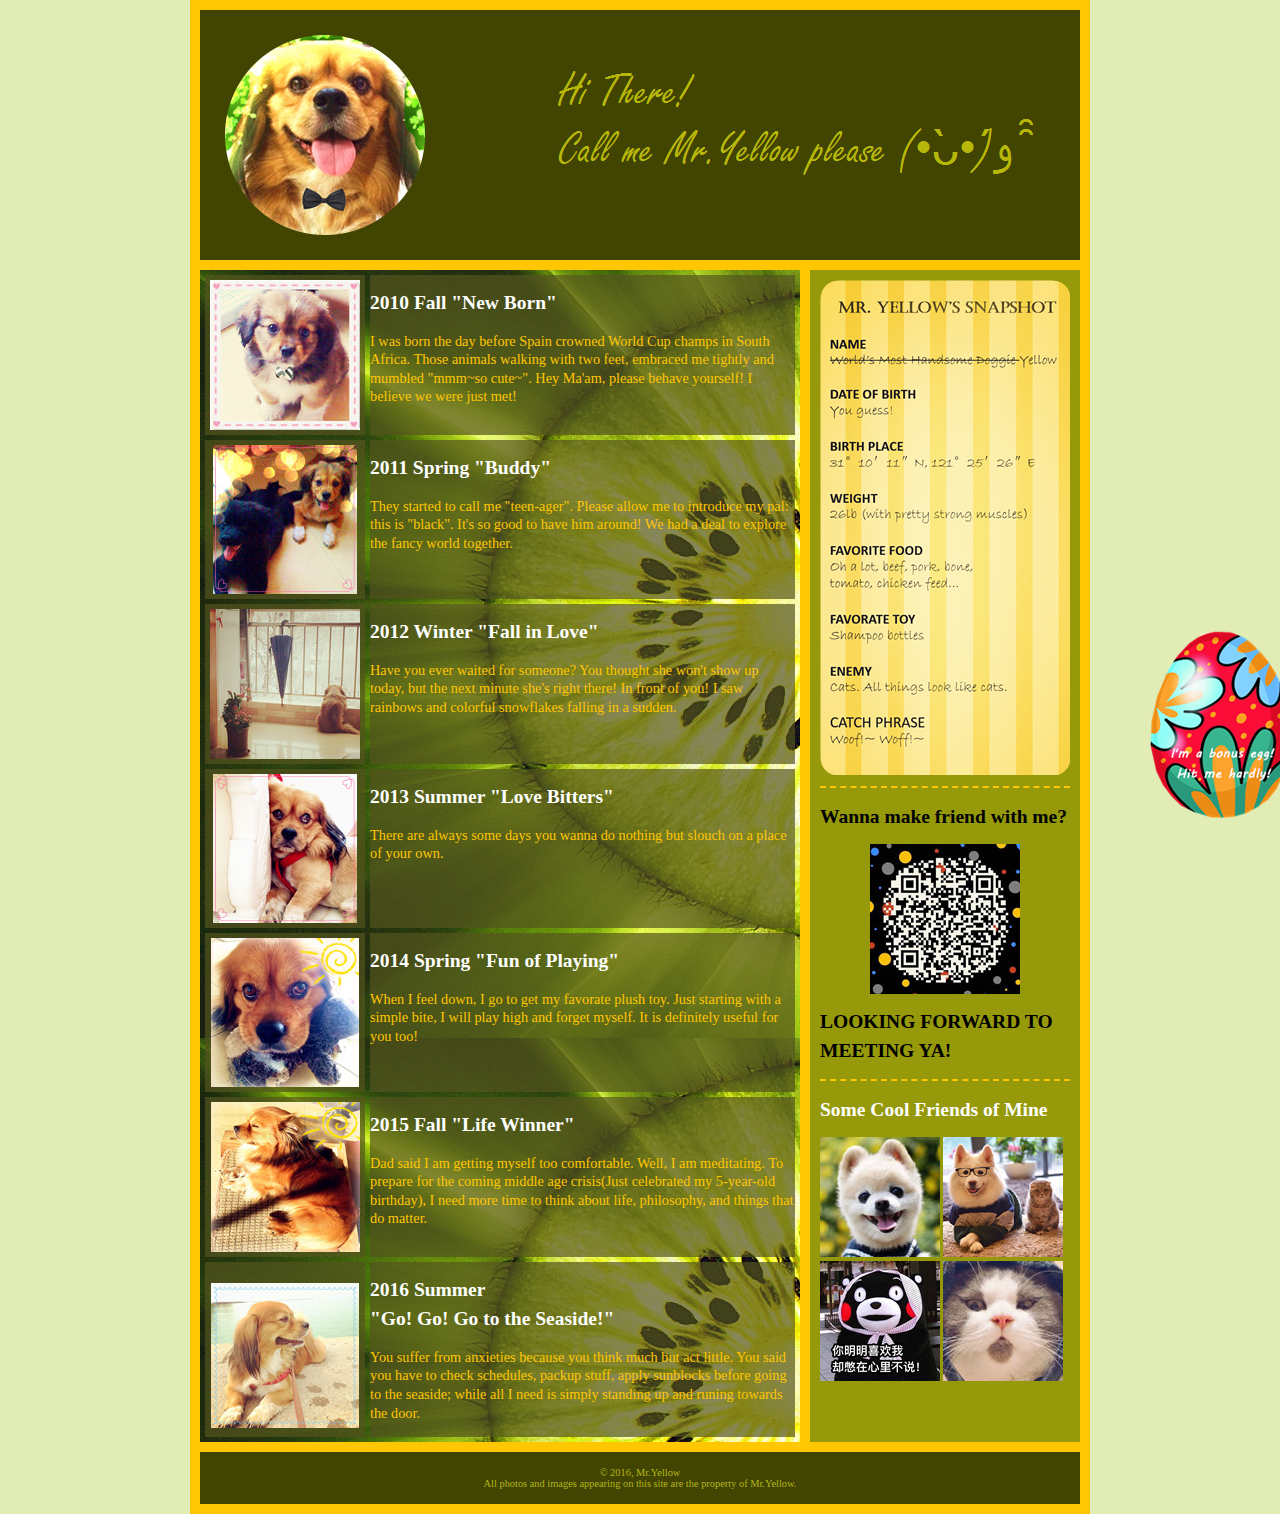
<file: index.html>
<!DOCTYPE html>
<html>
  <head>
    <meta charset="uft-8">
    <title>Mr. Yellow's Personal Home Page</title>
    <link rel="stylesheet" type="text/css" href="Mr.Yellow PHP.css">
  </head>

  <body>
     <div id="allcontent">
        <div id="header">
        <img id="portrait" 
             src="image/portrait.png" alt="Mr. Yellow's portrait">
        <img id="greeting" src="image/greeting.png" alt="hi there! I'm Mr.Yellow.">
     </div>

    <div id="tableContainer">
     <div id="tableRow">

      <div id="main">
        <div id="tableContainerMain"> <!-- Main�ڲ�����ʼ-->  
          <div class="tableRowMain">
       
             <div class="selfie"><img id="age1" 
             src="image/age1.jpg" alt="photo of Mr. Yellow at age 1"></div>
             <div class="diary">
                 <h1>2010 Fall "New Born"</h1>
                 <p>I was born the day before Spain crowned World Cup champs in South Africa. Those animals walking with two feet, embraced me tightly and mumbled "mmm~so cute~". Hey Ma'am, please behave yourself! I believe we were just met!</p>
             </div>
           </div>
           
           <div class="tableRowMain">
   
             <div class="selfie"><img id="age2" src="image/age2.jpg" alt="photo of Mr. Yellow"></div>
              <div class="diary">
                 <h1>2011 Spring "Buddy"</h1>
                 <p>They started to call me "teen-ager". Please allow me to introduce my pal: this is "black". It's so good to have him around! We had a deal to explore the fancy world together.</p>            
              </div>
          </div>

           <div class="tableRowMain">
   
             <div class="selfie"><img id="age3a" src="image/age3a.jpg" alt="photo of Mr. Yellow"></div>
              <div class="diary">
                 <h1>2012 Winter "Fall in Love"</h1>
                 <p>Have you ever waited for someone? You thought she won't show up today, but the next minute she's right there! In front of you! I saw rainbows and colorful snowflakes falling in a sudden.</p>
             </div>
          </div>

          <div class="tableRowMain">
   
             <div class="selfie"><img id="age3b" src="image/age3b.jpg" alt="photo of Mr. Yellow"></div>
              <div class="diary">
                 <h1>2013 Summer "Love Bitters"</h1>
                 <p>There are always some days you wanna do nothing but slouch on a place of your own.</p>
             </div>
          </div>

          <div class="tableRowMain">
   
             <div class="selfie"><img id="age4" src="image/age4.jpg" alt="photo of Mr. Yellow"></div>
              <div class="diary">
                 <h1>2014 Spring "Fun of Playing"</h1>
                 <p>When I feel down, I go to get my favorate plush toy. Just starting with a simple bite, I will play high and forget myself. It is definitely useful for you too!</p>
             </div>
          </div>

        <div class="tableRowMain">
   
             <div class="selfie"><img id="age5" src="image/age5.jpg" alt="photo of Mr. Yellow"></div>
              <div class="diary">
                 <h1>2015 Fall "Life Winner"</h1>
                 <p>Dad said I am getting myself too comfortable. Well, I am meditating. To prepare for the coming middle age crisis(Just celebrated my 5-year-old birthday), I need more time to think about life, philosophy, and things that do matter.</p>
             </div>
          </div>

          <div class="tableRowMain">
   
             <div class="selfie"><img id="age6" src="image/age6.jpg" alt="photo of Mr. Yellow"></div>
              <div class="diary">
                 <h1>2016 Summer <br> "Go! Go! Go to the Seaside!"</h1>
                 <p>You suffer from anxieties because you think much but act little. You said you have to check schedules, packup stuff, apply sunblocks before going to the seaside; while all I need is simply standing up and runing towards the door.</p>
             </div>
          </div>
        </div>  <!-- Main�ڲ��������-->        
        
     </div>
   
      <div id="sidebar">
       <img id="snapshot" src="image/snapshot.png" alt="Mr.Yellow's snapshot">
       <br>
       <hr/>
      <div id="ContactMe">
       <h1 class="black">Wanna make friend with me?</h1>
       <img id="QRCode" src="image/QR Code.jpg" alt="QR code">
       <h1 class="black">LOOKING FORWARD TO MEETING YA!</h1>
      </div>
      <hr/>
      <div id="FriendsLink">
        <h1>Some Cool Friends of Mine</h1>
        <a href="http://www.petoffice.co.jp/chg/hyper.cgi?pg=idol/index.html" title="Shunsuke" target="new"><img id="shunsuke" src="image/friends of mine/shunsuke.jpg" alt="Shunsuke"></a>

        <a href="http://www.weibo.com/u/3217179555?is_hot=1" title="NiuNiu and DuanWu" target="new"><img id="NiuNiuAndDuanWu" src="image/friends of mine/niuniuandduanwu.jpg"alt="Niuniu and Duanwu"></a>

        <a href="http://kumamon-official.jp/" title="Kumamon" target="new"><img id="kumamon" src="image/friends of mine/kumamon.jpg" alt="kumamon"></a>

        <a href="http://www.weibo.com/u/3858731657?topnav=1&wvr=6&topsug=1&is_hot=1" title="banye" target="new"><img id="banye" src="image/friends of mine/banye.jpg" alt="banye"></a>
         </div>
     </div>

     </div>
   </div>
 
   <div id="bonus">
          <a href="bonus.html" title="This is an Easter egg! Hit it hardly!" target="new">
               <img src="image/bonus.png" alt="bonus egg"></a>
    </div>
     
     <div id="footer">
       &copy; 2016, Mr.Yellow
       <br>
       All photos and images appearing on this site are the property of Mr.Yellow.
     </div>

   </div> <!--all content����--!>

  </body>
</html>
</file>
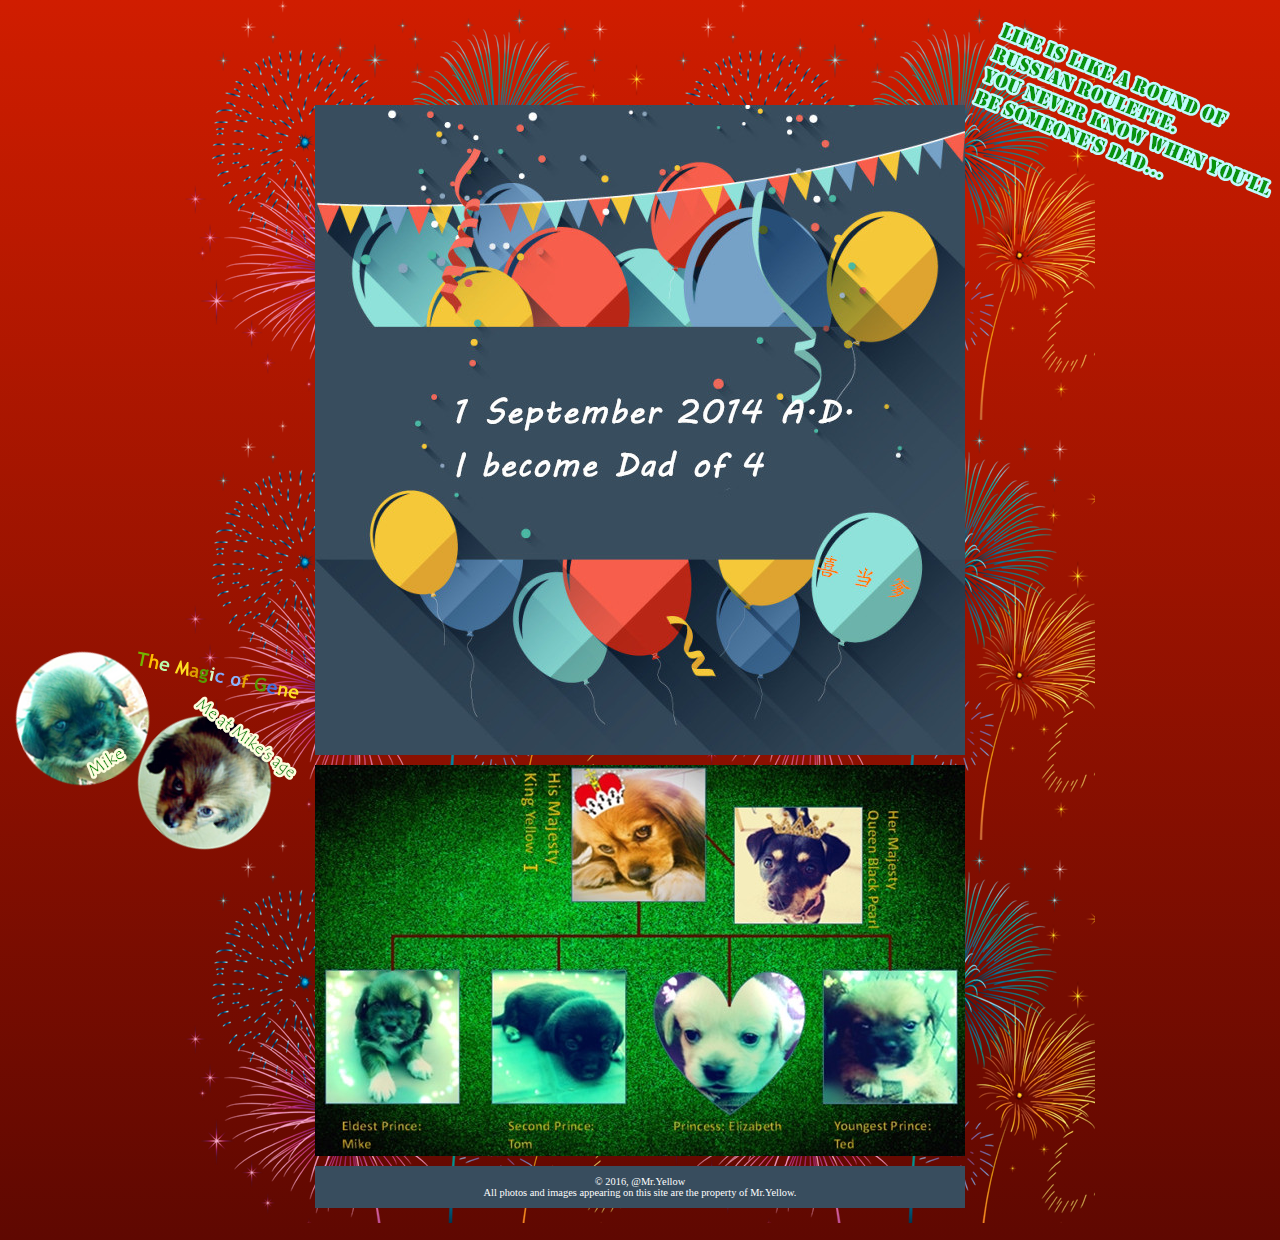
<file: bonus.html>
<!DOCTYPE html>
<html>
 <head>
  <meta charset="utf-8">
  <title>Bonus Cookie!</title>
  <link rel="stylesheet" type="text/css" href="bonus.css">
 </head>

 <body>
    <div id="allContent"> 
     <div id="header">
         <img src="image/bonus/announcement.jpg" id="announcement" alt="1st September 2014 A.D., I become Dad of 4">
     </div>

     <div id="main">
         <img src="image/bonus/structure.jpg" id="structure" alt="structure">
     </div>

     <div id="footer">
         &copy; 2016, @Mr.Yellow
        <br>
         All photos and images appearing on this site are the property of Mr.Yellow.
     </div>
     
     <div id="roulette">
         <img src="image/bonus/roulette.png" alt="Life is like a round of 
          Russian roulette. You never know when you'll be someone's Dad...">
     </div>

     <div id="gene">
         <img src="image/bonus/gene.png" alt="the magic of gene">
     </div>

   </div>
 </body>


</html>
</file>
<file: Mr.Yellow PHP.css>
body {
  background: #e2edb5;
  font-family: "Trebuchet MS","Sans-serif";
  font-size: small;
  margin: 0px;
}

#allcontent {
  width: 900px;
  padding:  5px 0px;
  background-color: rgb(255,198,2);
  margin-left: auto;
  margin-right: auto;
}

#header {
  background-color: rgb(66,69,2);
  margin: 5px 10px 0px 10px;
  height: 250px;
}

#portrait {
  position: relative;
  left: 25px;
  top: 25px;
  /* ������html5����ͷ����תЧ��*/
	transition: transform 2s ease-out;
	-webkit-transition: -webkit-transform 2s ease-out;
	-moz-transition: -moz-transform 2s ease-out;
	-o-transition: -o-transform 2s ease-out;
	-ms-transition: -ms-transform 2s ease-out;
}
/* ͷ����תЧ�� */
#portrait:hover{
	-webkit-transform: rotateZ(360deg);
	-moz-transform: rotateZ(360deg);
	-o-transform: rotateZ(360deg);
	-ms-transform: rotateZ(360deg);
	transform: rotateZ(360deg);
}

#greeting {
  float: right;
  margin: 35px 25px;
  padding: 15px;
}

#main {
  display: table-cell;
  background: url(image/background.jpg);
  margin: 0 0px 10px 10px;
}

/*Main�ڲ�����*/
div#tableContainerMain {
   display: table;  
   border-spacing: 5px;
}

div.tableRowMain {
   display: table-row;
   background-color: rgba(84,84,30,0.7);
} 

div.selfie {
   display: table-cell;
   padding: 5px;
   vertical-align: center;
}

div.diary {
   display: table-cell;
   vertical-align: top;   
}

img#age1, #age2, #age3a, #age3b, #age4, #age5, #age6 {
   display: block;
   margin: auto;
   vertical-align: center;
}

#age6 {
   margin-top: 16px;
}

/*Main�ڲ��������*/

#sidebar {
  display: table-cell;
  background-color: #96990A;
  padding: 10px;
  margin:  10px 10px 10px 10px;
  vertical-align: top;
  width: 30%;
}

#QRCode  {
  display: block;
  margin: auto;
}

#footer {
  background-color: rgb(66,69,2);
  color: #B4B518;
  font-size: 80%;
  padding: 15px;
  margin: 0px 10px 5px 10px;
  text-align: center;
  clear: right;
}

div#tableContainer {
  display: table;
  border-spacing: 10px;
}

div#tableRow {
  display: table-row;
}
  
h1 {
   color: white;
   font: bold 150%/1.5em "Trebuchet MS";
}

h1.black {
   color: black;  
}

p  {
   color: rgb(255,198,2);
   font: 110%/1.3em "Comic Sans MS";
}

hr { 
   height:  1px;
   border:  none;
   border-top:  2px dashed rgb(255,198,2);
}


#bonus {
   position: fixed;
   top:     70%;
   right:   -15px;
}

#bonus a:hover img {
   width: 130%;
   length: 130%;
}
</file>
<file: bonus.css>
body {
   width:100%; 
   height:1240px; 
   FILTER: progid:DXImageTransform.Microsoft.Gradient(gradientType=0,startColorStr=#D01D00,endColorStr=#5F0801); /*IE*/ 
   background:-moz-linear-gradient(top,#D01D00,#5F0801);/*���*/ 
   background:-webkit-gradient(linear, 0% 0%, 0% 100%,from(#D01D00), to(#5F0801));/*�ȸ�*/ 
   background-image: -webkit-gradient(linear,left bottom,left top,color-start(0, #D01D00),color-stop(1, #5F0801));/* Safari & Chrome*/ 
   filter: progid:DXImageTransform.Microsoft.gradient(GradientType=0,startColorstr='#D01D00', endColorstr='#5F0801'); /*IE6 & IE7*/ 
   -ms-filter: "progid:DXImageTransform.Microsoft.gradient(GradientType=0,startColorstr='#D01D00', endColorstr='#5F0801')"; /* IE8 */ 

   font-family:    "Trebuchet MS","Sans-serif";
   font-size:       small;
   margin:          0px;

}

#allContent {
   width: 900px;
   margin-left: auto;
   margin-right: auto;
   background: url(image/bonus/headerBackground.png);
   padding: 5px;
}

#announcement {
   display: block;
   margin: 100px 125px 10px 125px;
}

#structure {
   display: block;
   margin-left: auto;
   margin-right: auto; 
}

#footer {
   background-color:    #384D5E;
   color:               white;
   text-align:          center;
   padding-top:         10px;
   padding-bottom:      10px;
   margin:              10px;
   width:               650px;
   margin-left:         auto;
   margin-right:        auto; 
   font-size:           80%;
}

#roulette {
   position:            absolute;
   top:                 20px;
   right:               0px;
}

#gene {
   position:            absolute;
   top:                 650px;
   left:                0px;
}
</file>
